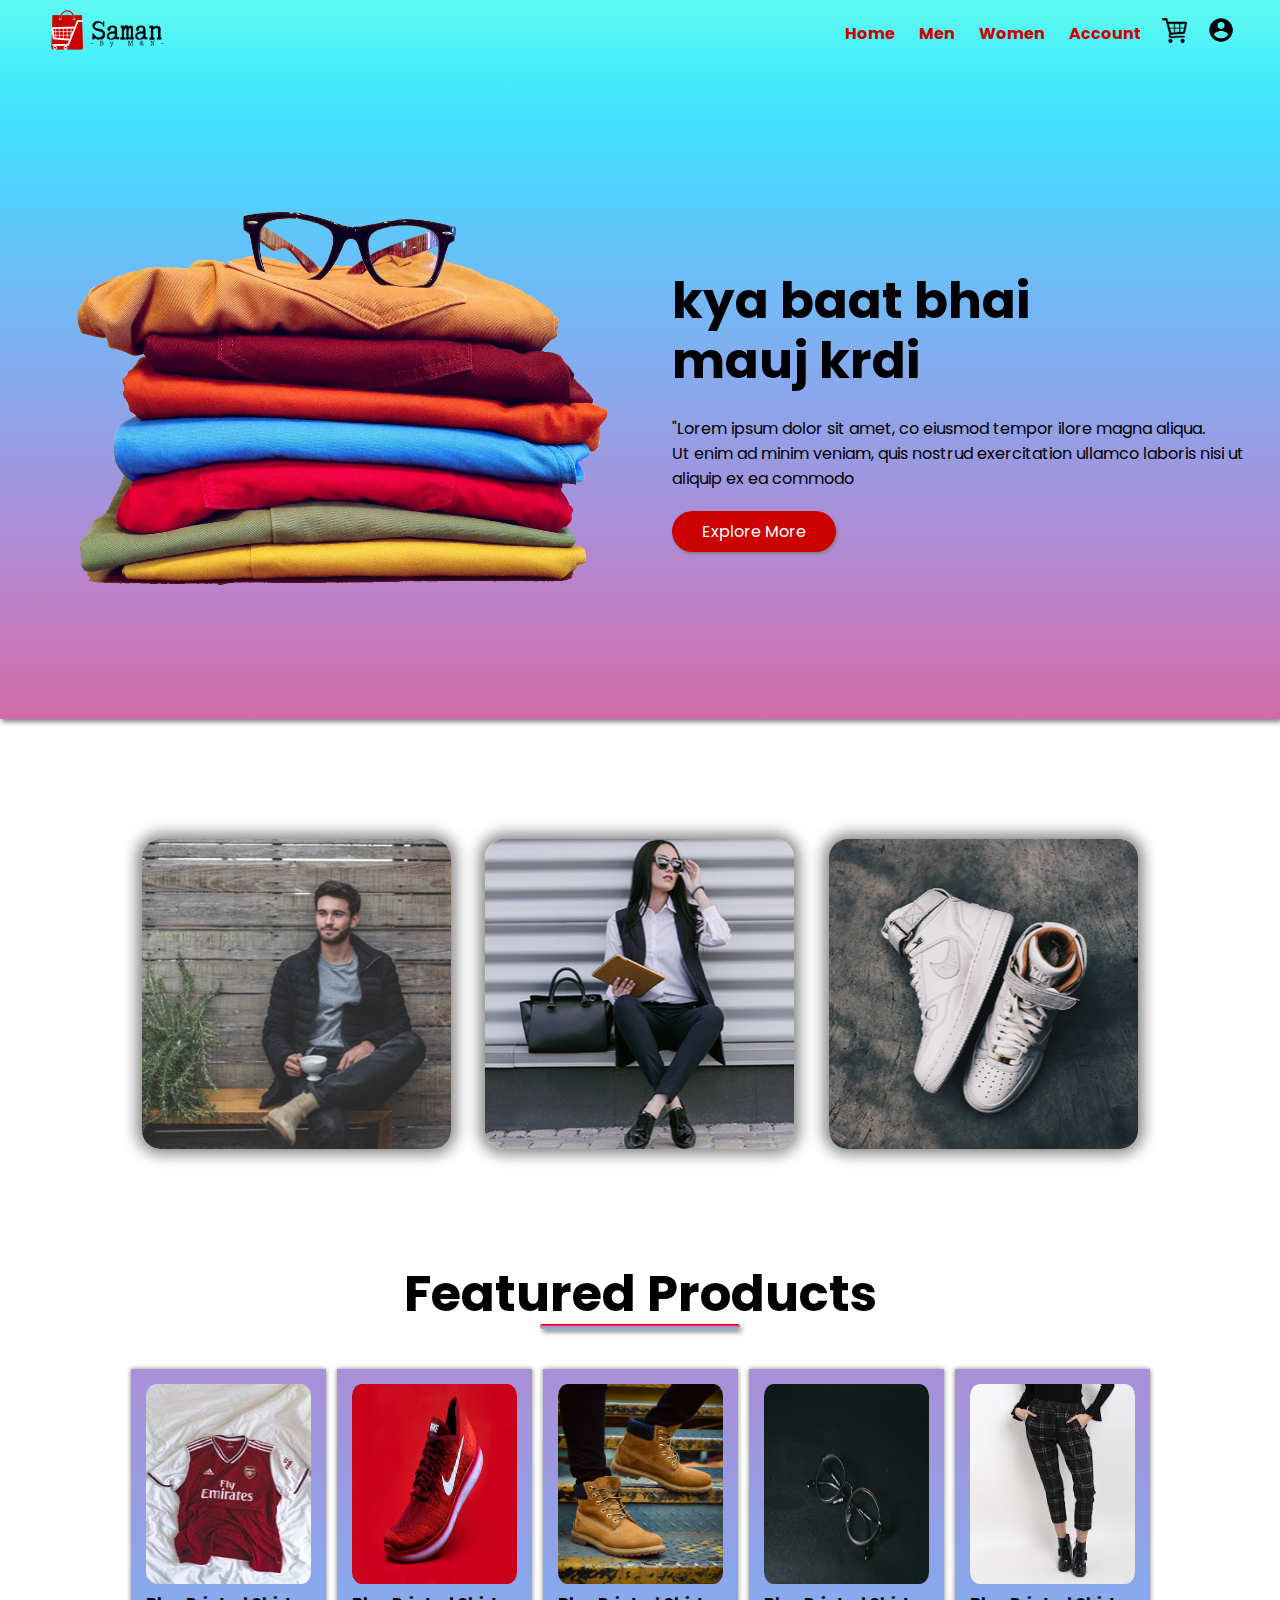
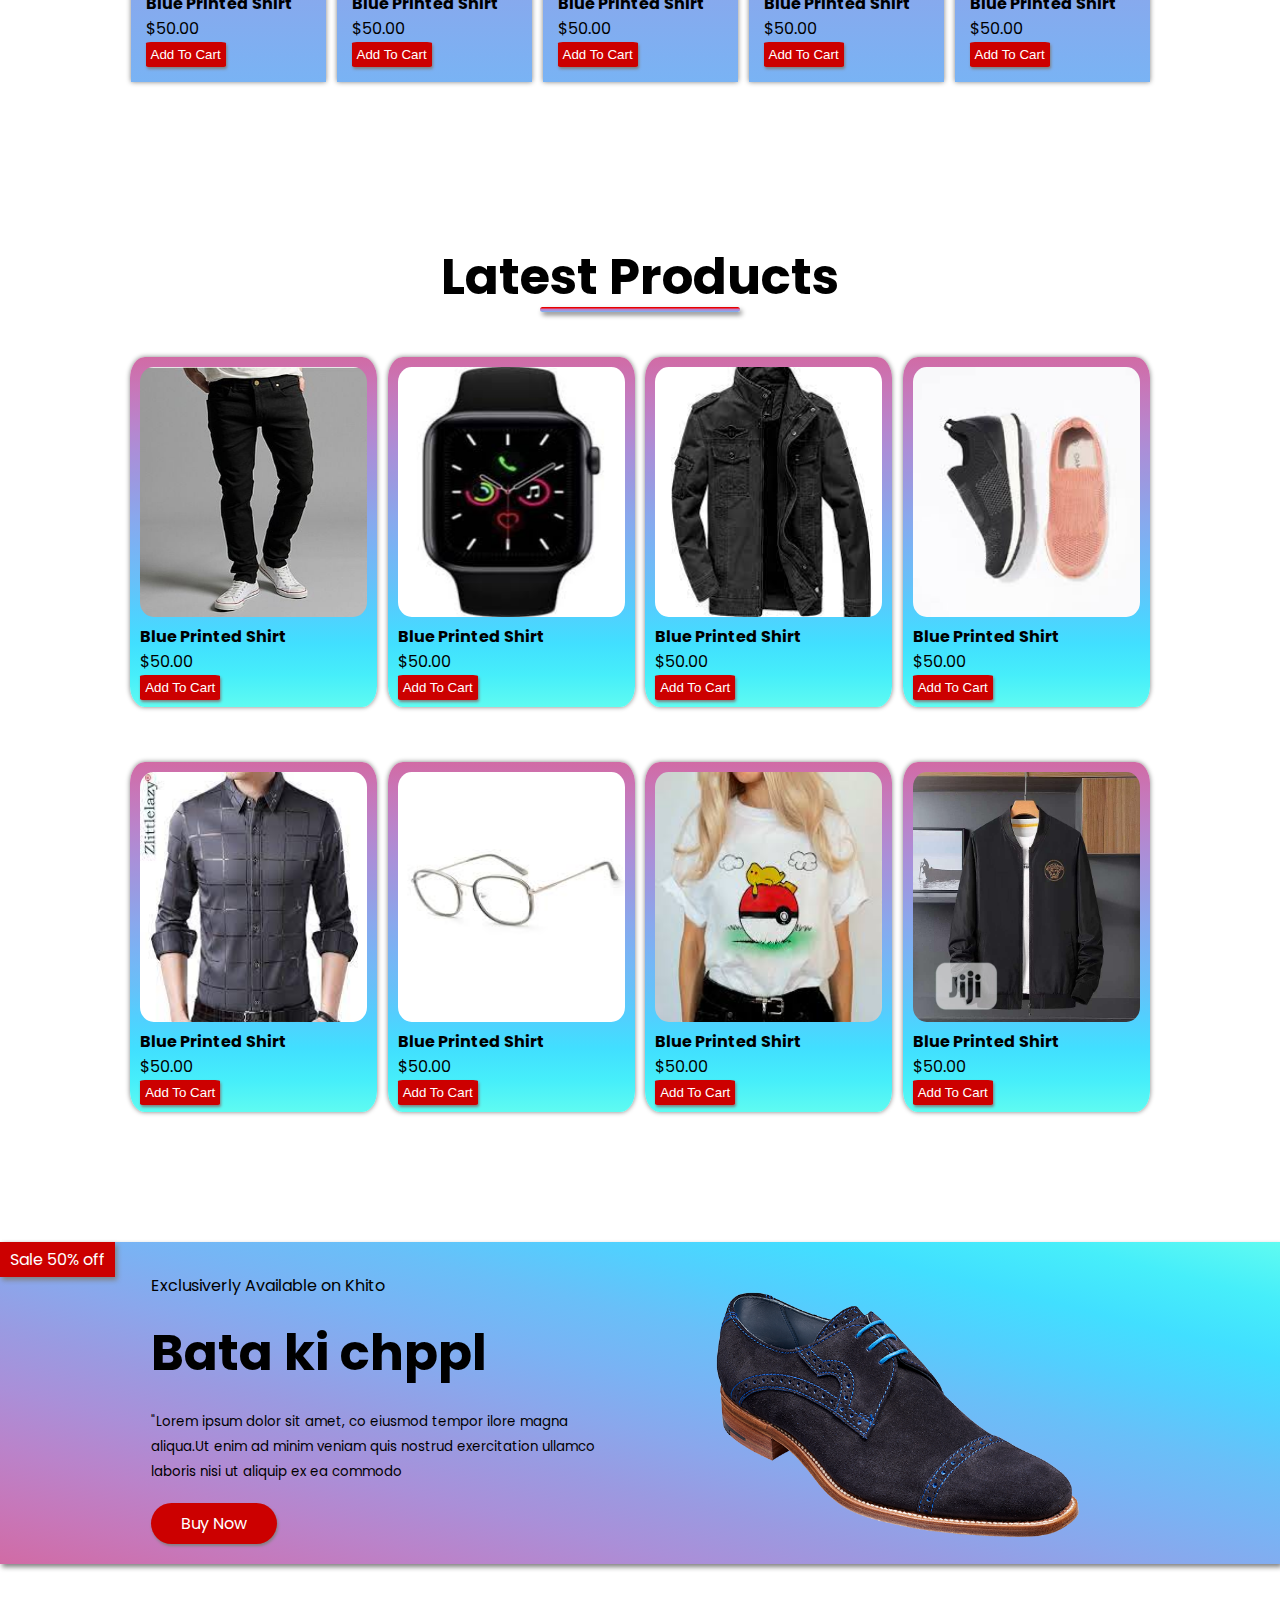
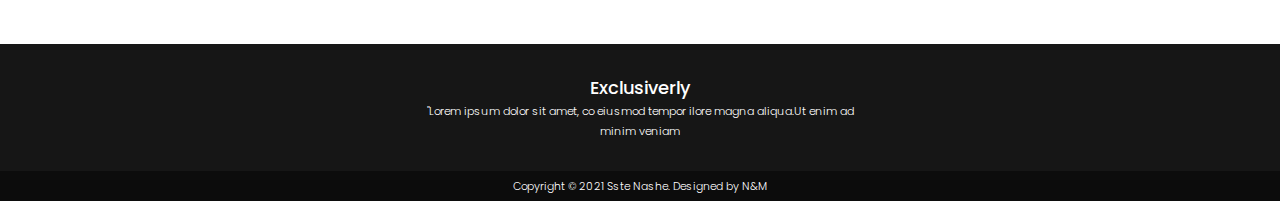
<file: index.html>
<!DOCTYPE html>
<html lang="en">

<head>
    <meta charset="UTF-8">
    <meta http-equiv="X-UA-Compatible" content="IE=edge">
    <meta name="viewport" content="width=device-width, initial-scale=1.0">
    <title>Document</title>
    <link href="https://fonts.googleapis.com/css2?family=Poppins:wght@300;400;500;600;700&display=swap"
        rel="stylesheet">
    <link rel="stylesheet" href="style.css">
    <script async defer src="script.js"></script>
    <script src="script1.js"></script>
</head>
<body>
    <div class="header">
        <div class="container">
            <div class="navBar">
                <div class="logo">
                    <img src="img/logo.png" width="125px" alt="logo">
                </div>
                <nav>
                    <ul id="menuItems">
                        <li> <a href="index.html">Home</a> </li>
                        <li> <a href="men.html">Men</a> </li>
                        <li> <a href="women.html">Women</a> </li>
                        <li> <a href="account.html">Account</a> </li>
                    </ul>
                </nav>
                <a href="cart.html" onclick="update()"> <img src="img/cart.png" width="25px" height="25px"class="cartPng"></a>
                <a href="account1.html"><img src="img/account.png" class="accountIcon"></a>
                <img src="img/menu.png" class="menuIcon" onclick="menutoggle()">
            </div>
        </div>
            <div class="row1">
                <div class="column1 left1">
                    <img src="img/sample2.png" alt="image">
                </div>
                <div class="column1">
                    <h1>kya baat bhai <br> mauj krdi</h1>
                    <p>"Lorem ipsum dolor sit amet, co eiusmod tempor ilore magna aliqua.<br>Ut enim ad minim veniam,
                        quis nostrud exercitation ullamco laboris nisi ut aliquip ex ea commodo </p>
                    <a href="#explore" class="btn1">Explore More</a>
                </div>
            </div>
        
    </div>
    <!----------------------featured categories---------->
    <div id="explore"></div>
    <div class="featured">
        <div class="subFeatured">
            <div class="row1">
                <div class="column2">
                    <img src="img/hm1.png">
                </div>
                <div class="column2">
                    <img src="img/hm2.png">
                </div>
                <div class="column2">
                    <img src="img/hm3.png">
                </div>
            </div>
        </div>
    </div>
    <!--------featured products------->
    <section></section>
    <div class="subFeatured">
        <h2 class="titleFtr">Featured Products</h2>
        <div class="row1">
            <div class="column3">
                <img src="img/m7.jpg">
                <h4>Blue Printed Shirt</h4>
                <p>$50.00</p>
                <button type="button" class="btnCart">Add To Cart</button>
            </div>
            <div class="column3">
                <img src="img/m52.jpg">
                <h4>Blue Printed Shirt</h4>
                <p>$50.00</p>
                <button type="button" class="btnCart">Add To Cart</button>
            </div>
            <div class="column3">
                <img src="img/m49.jpg">
                <h4>Blue Printed Shirt</h4>
                <p>$50.00</p>
                <button type="button" class="btnCart">Add To Cart</button>
            </div>
            <div class="column3">
                <img src="img/m75.jpg">
                <h4>Blue Printed Shirt</h4>
                <p>$50.00</p>
                <button type="button" class="btnCart">Add To Cart</button>
            </div>
            <div class="column3" id="s3">
                <img src="img/m40.jpg">
                <h4>Blue Printed Shirt</h4>
                <p>$50.00</p>
                <button type="button" class="btnCart" onclick="addToCart(s3)">Add To Cart</button>
            </div>
        </div>
    </div>

    <!--------Latest Products----------->
    <div class="subFeatured">
        <h2 class="titleFtr">Latest Products</h2>
        <div class="row1">
            <div class="column4">
                <img src="img/m12.jpg">
                <h4>Blue Printed Shirt</h4>
                <p>$50.00</p>
                <button type="button" class="btnCart">Add To Cart</button>
            </div>
            <div class="column4">
                <img src="img/m63.jpg">
                <h4>Blue Printed Shirt</h4>
                <p>$50.00</p>
                <button type="button" class="btnCart">Add To Cart</button>
            </div>
            <div class="column4">
                <img src="img/m19.jpg">
                <h4>Blue Printed Shirt</h4>
                <p>$50.00</p>
                <button type="button" class="btnCart">Add To Cart</button>
            </div>
            <div class="column4">
                <img src="img/m56.jpg">
                <h4>Blue Printed Shirt</h4>
                <p>$50.00</p>
                <button type="button" class="btnCart">Add To Cart</button>
            </div>
            <div class="column4">
                <img src="img/m2.jpg">
                <h4>Blue Printed Shirt</h4>
                <p>$50.00</p>
                <button type="button" class="btnCart">Add To Cart</button>
            </div>
            <div class="column4">
                <img src="img/m76.jpg">
                <h4>Blue Printed Shirt</h4>
                <p>$50.00</p>
                <button type="button" class="btnCart">Add To Cart</button>
            </div>
            <div class="column4">
                <img src="img/m32.jpg">
                <h4>Blue Printed Shirt</h4>
                <p>$50.00</p>
                <button type="button" class="btnCart">Add To Cart</button>
            </div>
            <div class="column4">
                <img src="img/m23.jpg">
                <h4>Blue Printed Shirt</h4>
                <p>$50.00</p>
                <button type="button" class="btnCart">Add To Cart</button>
            </div>
        </div>
    </div>
    <!---------offers----------->
    <div class="offer">
        <div class="offerPrice">Sale 50% off</div>
        <div class="subFeatured">
            <div class="row1">
                <div class="column1">
                    <p>Exclusiverly Available on Khito</p>
                    <h1>Bata ki chppl</h1>
                    <small>"Lorem ipsum dolor sit amet, co eiusmod tempor ilore magna aliqua.Ut enim ad minim veniam
                        quis nostrud exercitation ullamco laboris nisi ut aliquip ex ea commodo <br> </small>
                    <a href="" class="btn1">Buy Now</a>
                </div>
                <div class="column1">
                    <img src="img/m77.png" class="offerImg">
                </div>
            </div>
        </div>
    </div>
    <footer>
        <div class="footerContent">
            <div class="subFeatured">
                <div class="row1">
                    <div class="column1">
                        <p>Exclusiverly </p>
                        <small>"Lorem ipsum dolor sit amet, co eiusmod tempor ilore magna aliqua.Ut enim ad minim veniam
                            <br> </small>
                    </div>
                </div>
            </div>
            <div class="footerCr">
                <div class="copyright"><small>Copyright &#169 2021 Sste Nashe. Designed by N&M </small></div>
            </div>
        </div>
    </footer>
</body>
</html>
</file>
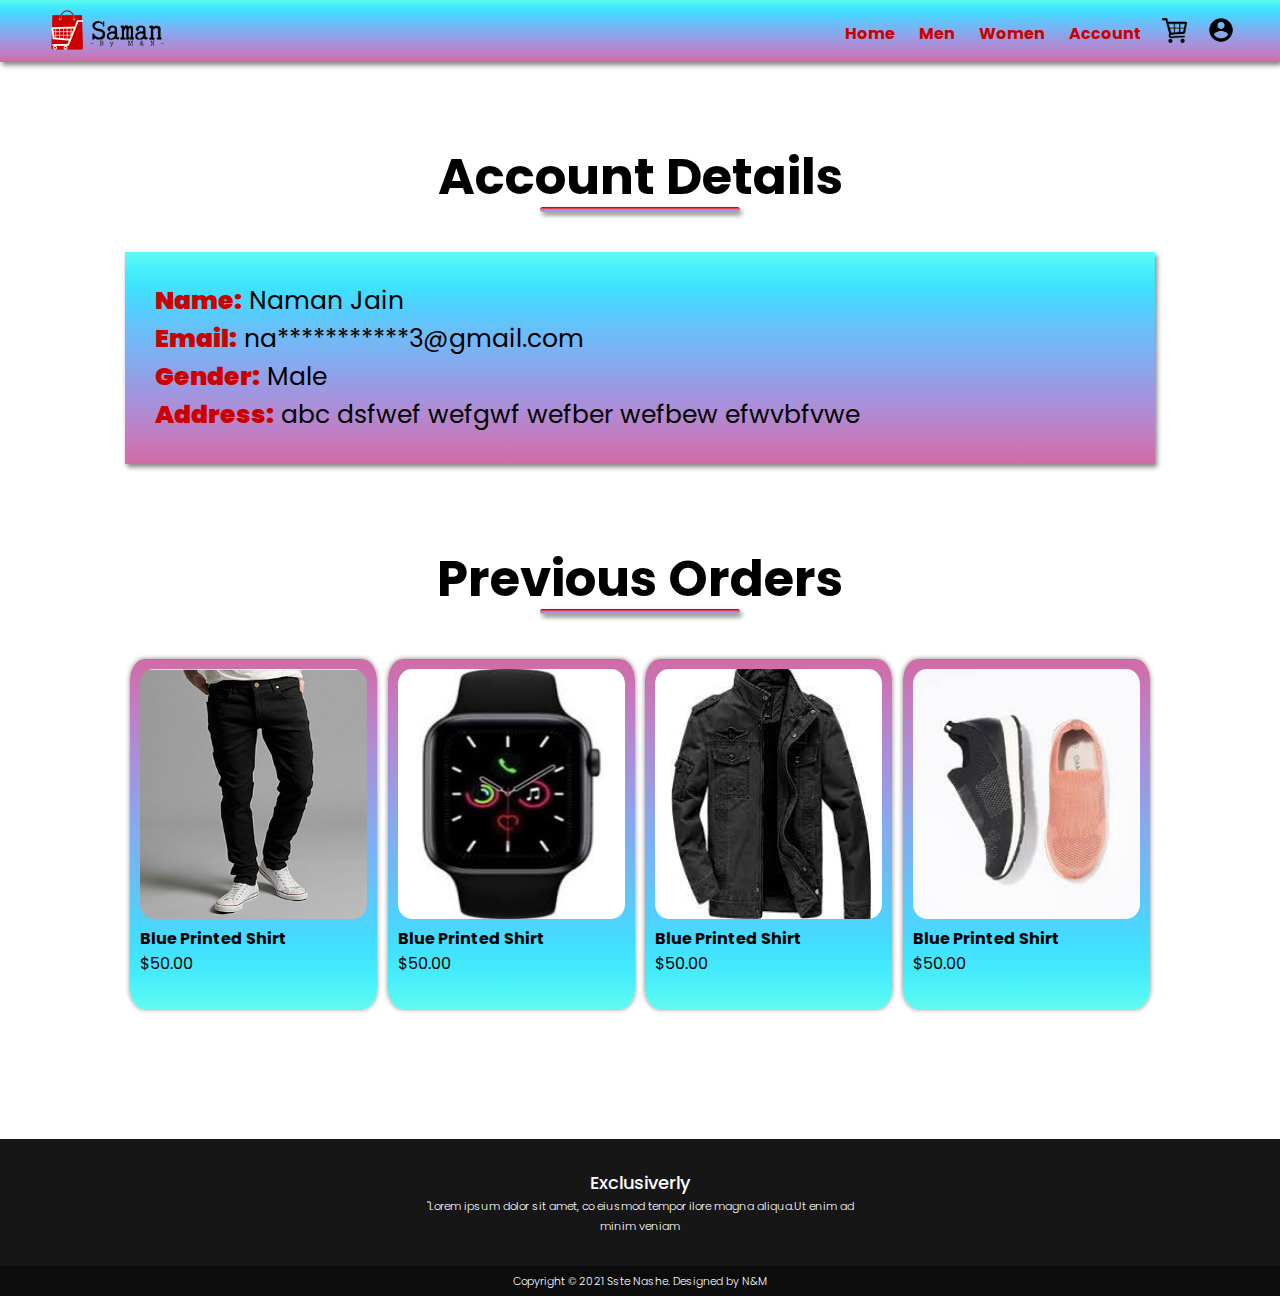
<file: account1.html>
<!DOCTYPE html>
<html lang="en">

<head>
    <meta charset="UTF-8">
    <meta http-equiv="X-UA-Compatible" content="IE=edge">
    <meta name="viewport" content="width=device-width, initial-scale=1.0">
    <title>Document</title>
    <link href="https://fonts.googleapis.com/css2?family=Poppins:wght@300;400;500;600;700&display=swap"
        rel="stylesheet">
    <link rel="stylesheet" href="style.css">
    <script src="script.js"></script>
    <script src="script1.js"></script>
</head>

<body>
    <div class="header">
        <div class="container">
            <div class="navBar">
                <div class="logo">
                    <img src="img/logo.png" width="125px" alt="logo">
                </div>
                <nav>
                    <ul>
                        <li> <a href="index.html">Home</a> </li>
                        <li> <a href="men.html">Men</a> </li>
                        <li> <a href="women.html">Women</a> </li>
                        <li> <a href="account.html">Account</a> </li>
                    </ul>
                </nav>
                <a href="cart.html" onclick="update()"> <img src="img/cart.png" width="25px" height="25px" class="cartPng"></a>
                <a href="account1.html"><img src="img/account.png" class="accountIcon"></a>
                <img src="img/menu.png" class="menuIcon" onclick="menutoggle()">
            </div>
        </div>
    </div>
<!-----------Account Page details--------------->
<div class="subFeatured">
    <h2 class="titleFtr">Account Details</h2>    
<div class="account">
       <div class="accName"> <b class="accData">Name:</b> Naman Jain</div>
       <div class="accGmail"><b class="accData">Email:</b> na***********3@gmail.com</div>
       <div class="accGen"><b class="accData">Gender:</b> Male</div>
       <div class="accAdd"><b class="accData">Address:</b> abc dsfwef wefgwf wefber wefbew efwvbfvwe</div>
       </div></div>

  <!--------Latest Products----------->
  <div class="subFeatured">
    <h2 class="titleFtr">Previous Orders</h2>
    <div class="row1 ">
        <div class="column4">
            <img src="img/m12.jpg">
            <h4>Blue Printed Shirt</h4>
            <p>$50.00</p>
        </div>
        <div class="column4">
            <img src="img/m63.jpg">
            <h4>Blue Printed Shirt</h4>
            <p>$50.00</p>
        </div>
        <div class="column4">
            <img src="img/m19.jpg">
            <h4>Blue Printed Shirt</h4>
            <p>$50.00</p>
        </div>
        <div class="column4">
            <img src="img/m56.jpg">
            <h4>Blue Printed Shirt</h4>
            <p>$50.00</p> 
        </div>
    </div>
</div>
<!-------footer-------------->
    <footer> <div class="footerContent">
        <div class="subFeatured">
           <div class="row1">
               <div class="column1">
                   <p>Exclusiverly </p>
                   <small>"Lorem ipsum dolor sit amet, co eiusmod tempor ilore magna aliqua.Ut enim ad minim veniam  <br> </small>
       </div>
       </div>
       </div>
       <div class="footerCr">
           <div class="copyright"><small>Copyright &#169 2021 Sste Nashe. Designed by N&M </small></div>
   </div>
   </div>
   </footer>
    </html>
</file>
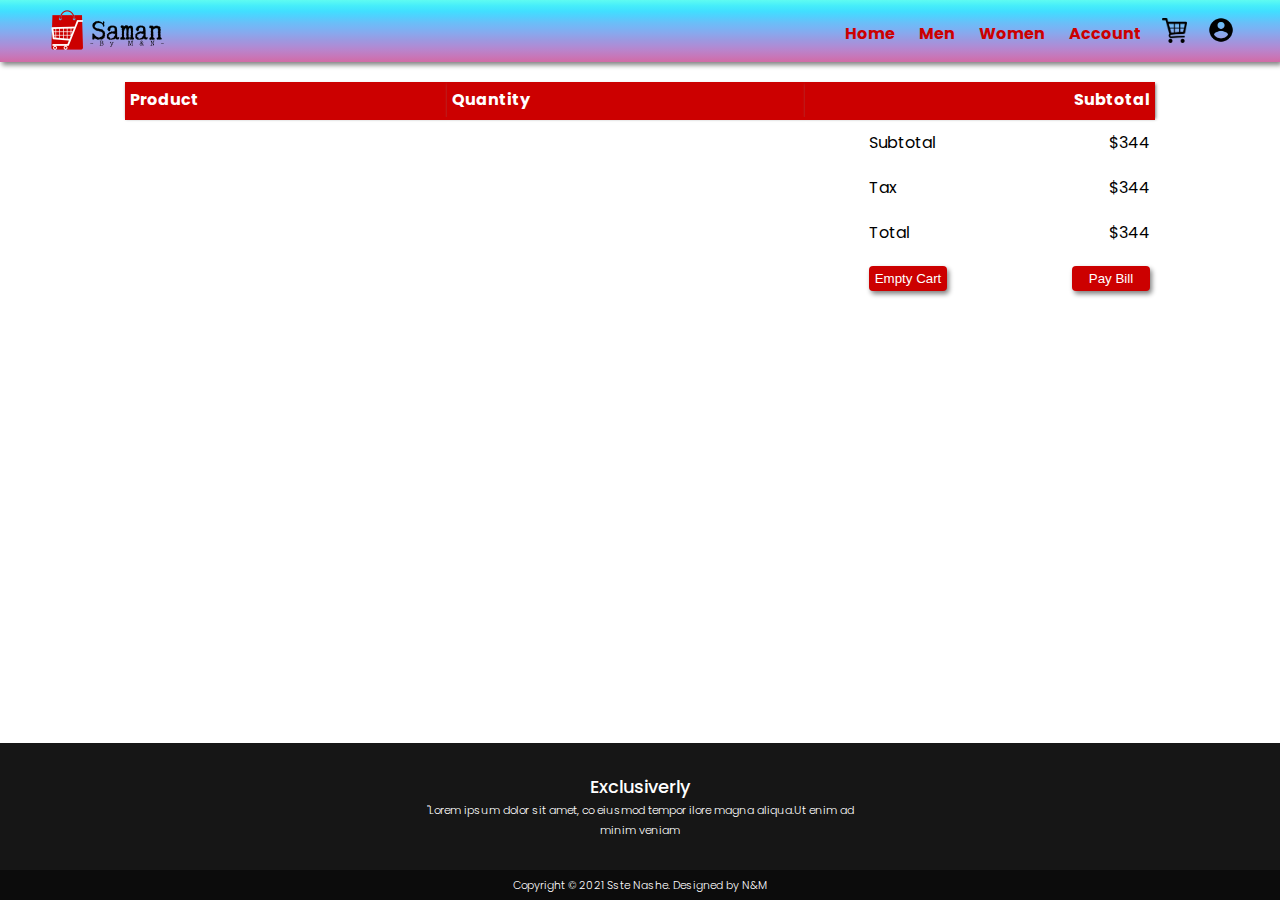
<file: cart.html>
<!DOCTYPE html>
<html lang="en">

<head>
    <meta charset="UTF-8">
    <meta http-equiv="X-UA-Compatible" content="IE=edge">
    <meta name="viewport" content="width=device-width, initial-scale=1.0">
    <title>Document</title>
    <link href="https://fonts.googleapis.com/css2?family=Poppins:wght@300;400;500;600;700&display=swap"
        rel="stylesheet">
    <link rel="stylesheet" href="style.css">
    <script src="script.js"></script>
    <script src="script1.js"></script>
</head>

<body>
    <div class="header">
        <div class="container">
            <div class="navBar">
                <div class="logo">
                    <img src="img/logo.png" width="125px" alt="logo">
                </div>
                <nav>
                    <ul>
                        <li> <a href="index.html">Home</a> </li>
                        <li> <a href="men.html">Men</a> </li>
                        <li> <a href="women.html">Women</a> </li>
                        <li> <a href="account.html">Account</a> </li>
                    </ul>
                </nav>
                <a href="cart.html" onclick="update()"> <img src="img/cart.png" width="25px" height="25px" class="cartPng"></a>
                <a href="account1.html"><img src="img/account.png" class="accountIcon"></a>
                <img src="img/menu.png" class="menuIcon" onclick="menutoggle()">
            </div>
        </div>
    </div>

    <!-----------cart item details--------------->
    <div class="subFeatured cartPage">
        <table id="cartItems">
            <tr>
                <th>Product</th>
                <th>Quantity</th>
                <th>Subtotal</th>
            </tr>
            <!-- <tr>
                <td>
                    <div class="cartInfo">
                        <img src="img/shirt.jpg " >
                        <div>
                            <p>Red Printed Tshirt</p>
                            <small>Price:$50.0 <br></small>
                            <button class="btnCart">Remove</button>
                        </div>
                    </div>
                </td>
                <td><input type="number" value="1"></td>
                <td>$50.0</td>
            </tr>
            <tr>
                <td>
                    <div class="cartInfo">
                        <img src="img/shirt.jpg " >
                        <div>
                            <p>Red Printed Tshirt</p>
                            <small>Price:$50.0 <br></small>
                            <button class="btnCart">Remove</button>
                        </div>
                    </div>
                </td>
                <td><input type="number" value="1"></td>
                <td>$50.0</td>
            </tr> -->
            <table class="totalPrice">
                <tr>
                    <td>Subtotal</td>
                    <td>$344</td>
                    </tr>
                    <tr>
                    <td>Tax</td>
                    <td>$344</td>
                </tr>
                <tr>
                    <td>Total</td>
                    <td>$344</td>
                </tr>
                <tr><td><button class="btnCart">Empty Cart</button></td><td>
                    <button class="btnCart">Pay Bill</button></td>
                </tr>
        </table>
    </div>
    </body>
    <footer> <div class="footerContent">
        <div class="subFeatured">
           <div class="row1">
               <div class="column1">
                   <p>Exclusiverly </p>
                   <small>"Lorem ipsum dolor sit amet, co eiusmod tempor ilore magna aliqua.Ut enim ad minim veniam  <br> </small>
       </div>
       </div>
       </div>
       <div class="footerCr">
           <div class="copyright"><small>Copyright &#169 2021 Sste Nashe. Designed by N&M </small></div>
   </div>
   </div>
   </footer>
    </html>
</file>
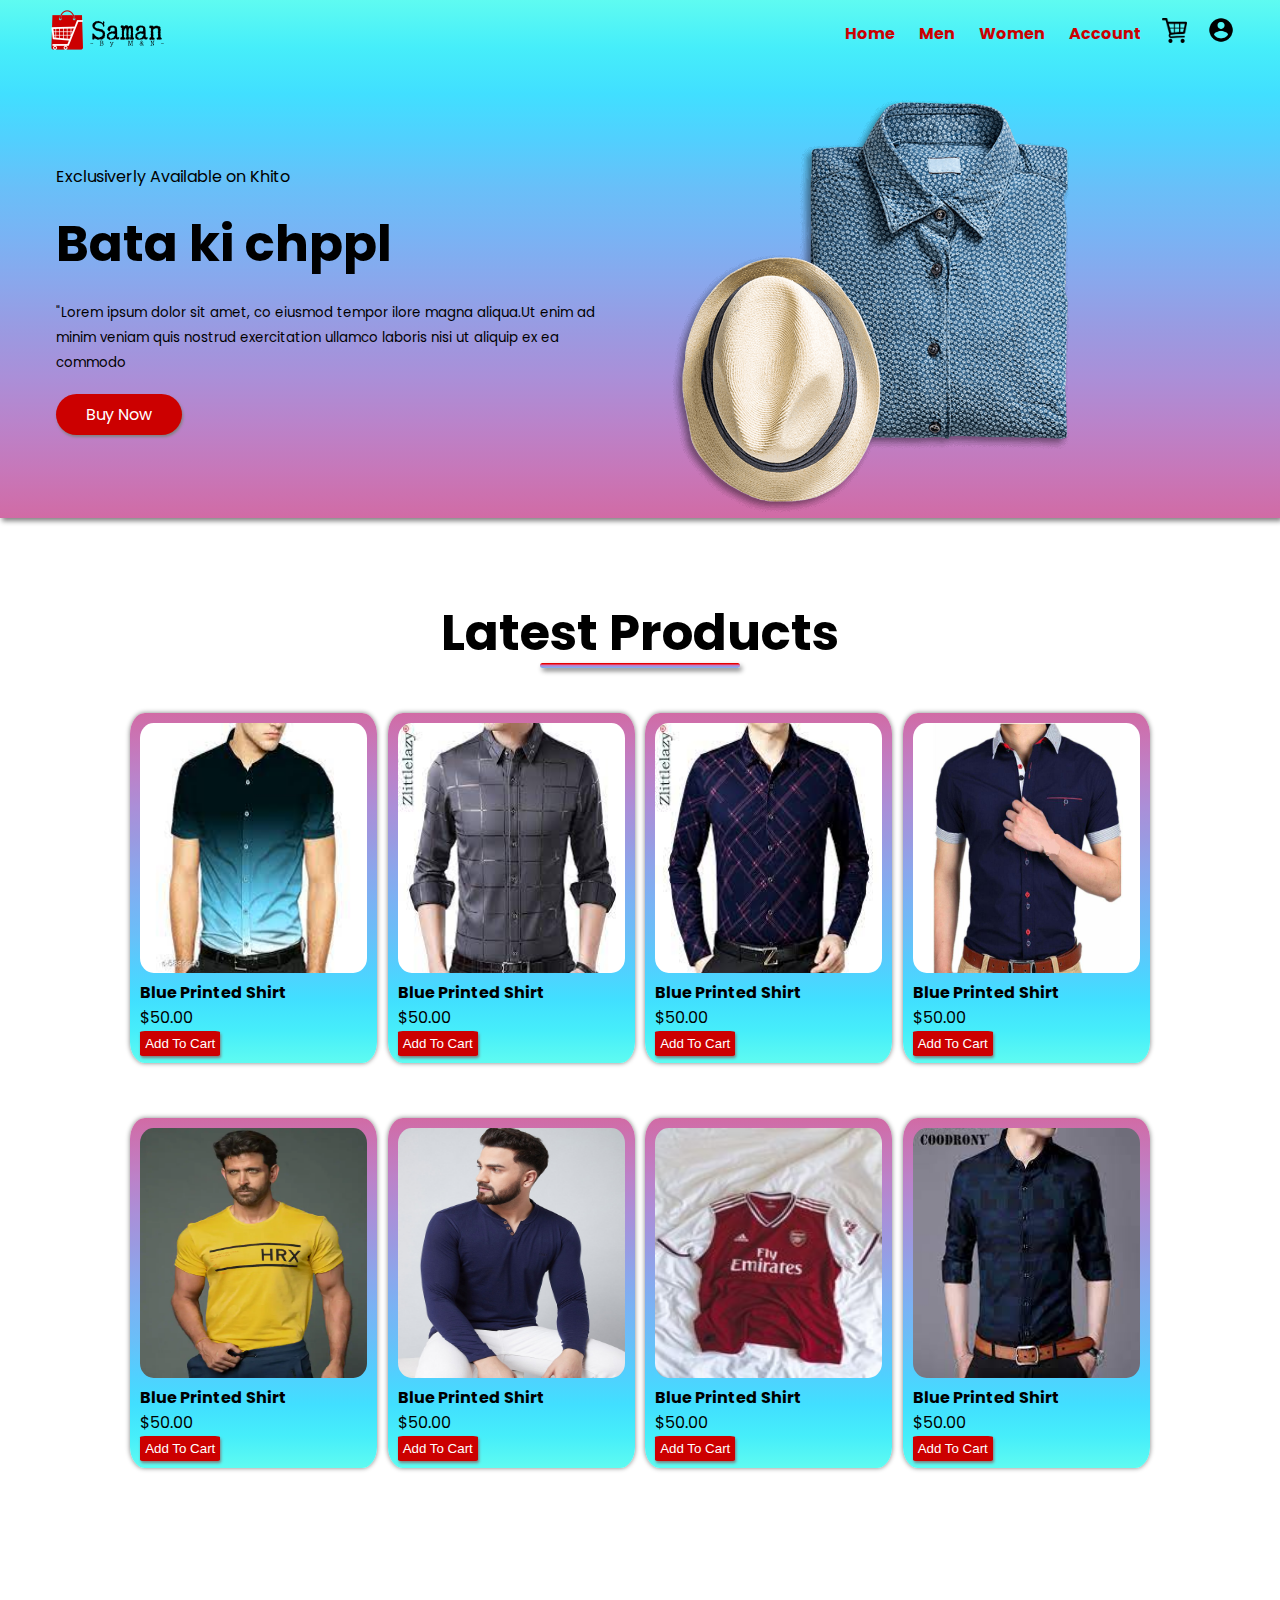
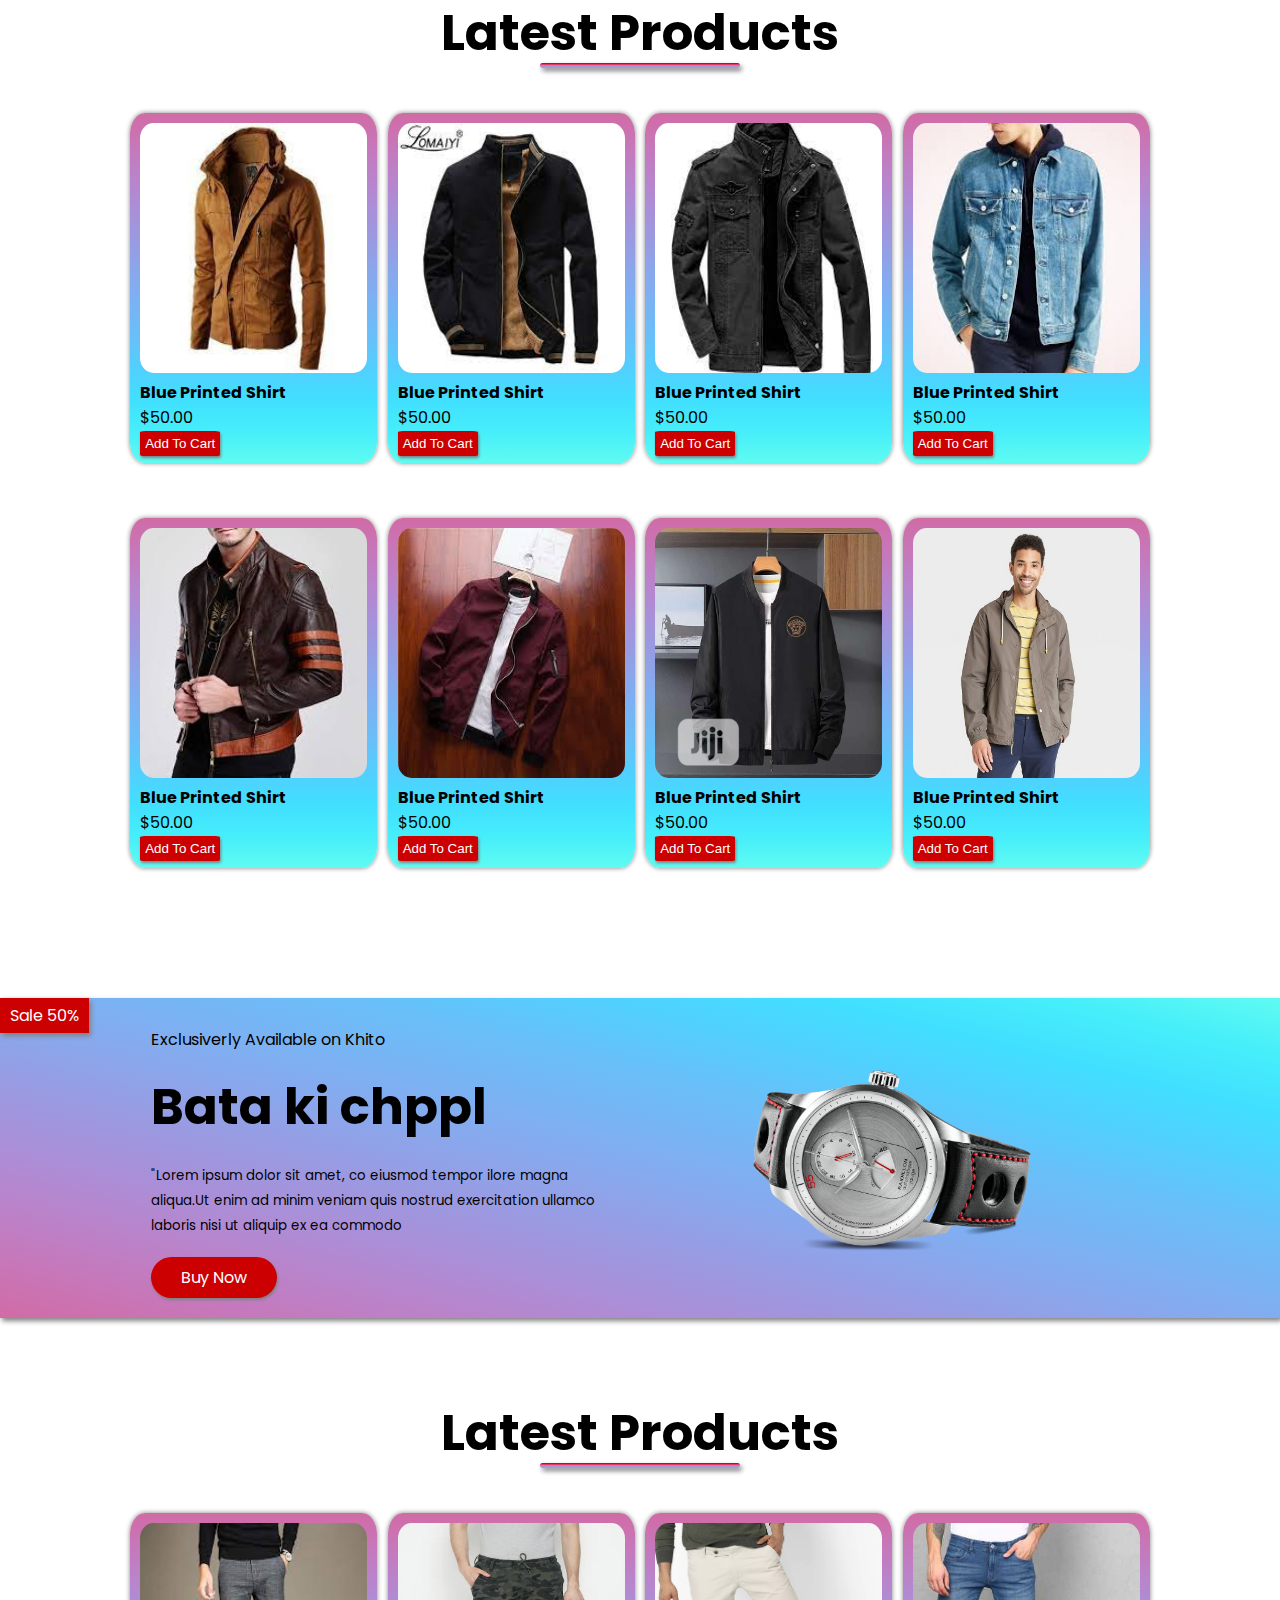
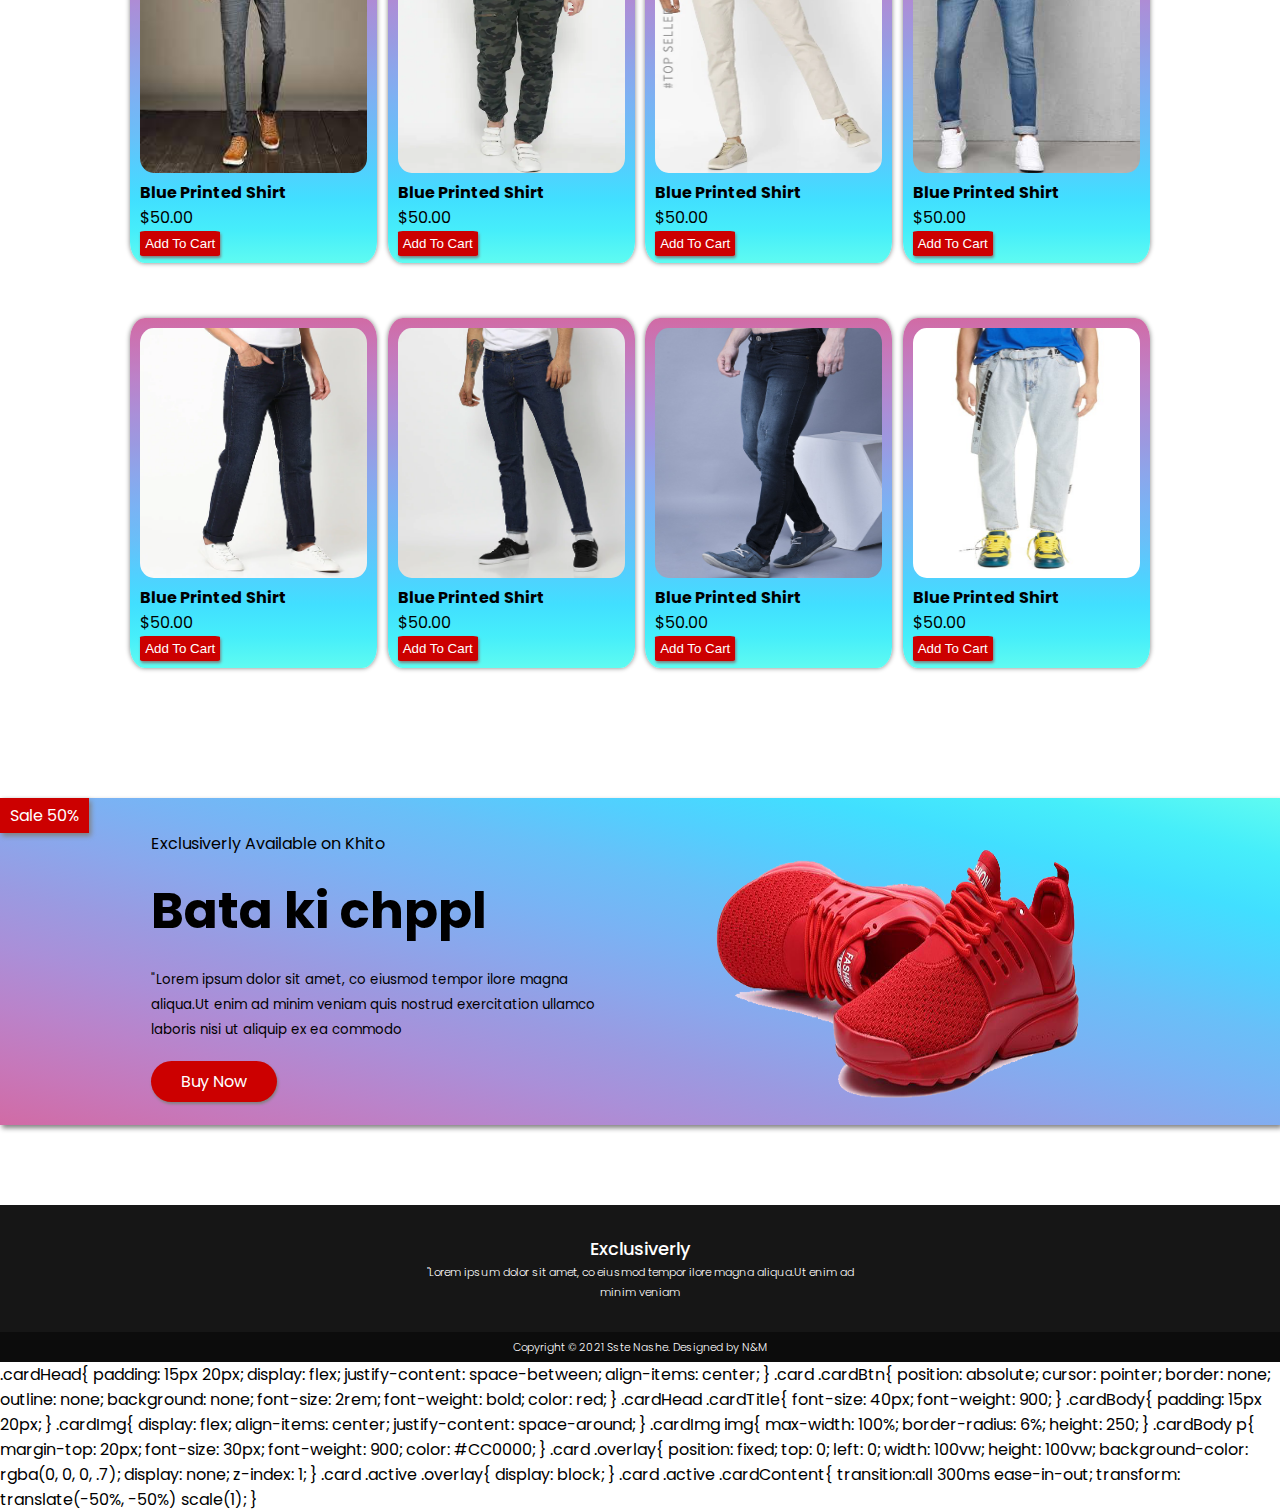
<file: men.html>
<!DOCTYPE html>
<html lang="en">

<head>
    <meta charset="UTF-8">
    <meta http-equiv="X-UA-Compatible" content="IE=edge">
    <meta name="viewport" content="width=device-width, initial-scale=1.0">
    <title>Document</title>
    <link href="https://fonts.googleapis.com/css2?family=Poppins:wght@300;400;500;600;700&display=swap"
        rel="stylesheet">
    <link rel="stylesheet" href="style.css">
    <script async defer src="script.js"></script>
    <script src="script1.js"></script>
</head>

<body>
    <div class="header">
        <div class="container">
            <div class="navBar">
                <div class="logo">
                    <img src="img/logo.png" width="125px" alt="logo">
                </div>
                <nav>
                    <ul id="menuItems">
                        <li> <a href="index.html">Home</a> </li>
                        <li> <a href="men.html">Men</a> </li>
                        <li> <a href="women.html">Women</a> </li>
                        <li> <a href="account.html">Account</a> </li>
                    </ul>
                </nav>
                <a href="cart.html" onclick="update()"> <img src="img/cart.png" width="25px" height="25px"class="cartPng"></a>
                <a href="account1.html"><img src="img/account.png" class="accountIcon"></a>

                <img src="img/menu.png" class="menuIcon" onclick="menutoggle()">
            </div>
            <div class="row1">
                <div class="menColumn1">
                    <p>Exclusiverly Available on Khito</p>
                    <h1>Bata ki chppl</h1>
                    <small>"Lorem ipsum dolor sit amet, co eiusmod tempor ilore magna aliqua.Ut enim ad minim veniam
                        quis nostrud exercitation ullamco laboris nisi ut aliquip ex ea commodo <br> </small>
                    <a href="" class="btn1">Buy Now</a>
                </div>
                <div class="menColumn1">
                    <img src="img/hmm1.png" class="offerImg">
                </div>
            </div>
        </div>
    </div>

    <!--------Latest Products----------->
    <div class="subFeatured">
        <h2 class="titleFtr">Latest Products</h2>
        <div class="row1">
            <div class="column4">
                <img src="img/m1.jpg">
                <h4>Blue Printed Shirt</h4>
                <p>$50.00</p>
                <button type="button" class="btnCart">Add To Cart</button>
            </div>
            <div class="column4">
                <img src="img/m2.jpg">
                <h4>Blue Printed Shirt</h4>
                <p>$50.00</p>
                <button type="button" class="btnCart">Add To Cart</button>
            </div>
            <div class="column4">
                <img src="img/m3.jpg">
                <h4>Blue Printed Shirt</h4>
                <p>$50.00</p>
                <button type="button" class="btnCart">Add To Cart</button>
            </div>
            <div class="column4">
                <img src="img/m4.jpg">
                <h4>Blue Printed Shirt</h4>
                <p>$50.00</p>
                <button type="button" class="btnCart">Add To Cart</button>
            </div>
            <div class="column4">
                <img src="img/m5.jpg">
                <h4>Blue Printed Shirt</h4>
                <p>$50.00</p>
                <button type="button" class="btnCart">Add To Cart</button>
            </div>
            <div class="column4">
                <img src="img/m6.jpg">
                <h4>Blue Printed Shirt</h4>
                <p>$50.00</p>
                <button type="button" class="btnCart">Add To Cart</button>
            </div>
            <div class="column4">
                <img src="img/m7.jpg">
                <h4>Blue Printed Shirt</h4>
                <p>$50.00</p>
                <button type="button" class="btnCart">Add To Cart</button>
            </div>
            <div class="column4">
                <img src="img/m8.jpg">
                <h4>Blue Printed Shirt</h4>
                <p>$50.00</p>
                <button type="button" class="btnCart">Add To Cart</button>
            </div>
        </div>
    </div>

    <!--------Latest Products----------->
    <div class="subFeatured">
        <h2 class="titleFtr">Latest Products</h2>
        <div class="row1">
            <div class="column4">
                <img src="img/m17.jpg">
                <h4>Blue Printed Shirt</h4>
                <p>$50.00</p>
                <button type="button" class="btnCart">Add To Cart</button>
            </div>
            <div class="column4">
                <img src="img/m18.jpg">
                <h4>Blue Printed Shirt</h4>
                <p>$50.00</p>
                <button type="button" class="btnCart">Add To Cart</button>
            </div>
            <div class="column4">
                <img src="img/m19.jpg">
                <h4>Blue Printed Shirt</h4>
                <p>$50.00</p>
                <button type="button" class="btnCart">Add To Cart</button>
            </div>
            <div class="column4">
                <img src="img/m20.jpg">
                <h4>Blue Printed Shirt</h4>
                <p>$50.00</p>
                <button type="button" class="btnCart">Add To Cart</button>
            </div>
            <div class="column4">
                <img src="img/m21.jpg">
                <h4>Blue Printed Shirt</h4>
                <p>$50.00</p>
                <button type="button" class="btnCart">Add To Cart</button>
            </div>
            <div class="column4">
                <img src="img/m22.jpg">
                <h4>Blue Printed Shirt</h4>
                <p>$50.00</p>
                <button type="button" class="btnCart">Add To Cart</button>
            </div>
            <div class="column4">
                <img src="img/m23.jpg">
                <h4>Blue Printed Shirt</h4>
                <p>$50.00</p>
                <button type="button" class="btnCart">Add To Cart</button>
            </div>
            <div class="column4">
                <img src="img/m24.jpg">
                <h4>Blue Printed Shirt</h4>
                <p>$50.00</p>
                <button type="button" class="btnCart">Add To Cart</button>
            </div>
        </div>
    </div>
    <!---------offers----------->
    <div class="offer">
        <div class="offerPrice">Sale 50%</div>
        <div class="subFeatured">
            <div class="row1">
                <div class="column1">
                    <p>Exclusiverly Available on Khito</p>
                    <h1>Bata ki chppl</h1>
                    <small>"Lorem ipsum dolor sit amet, co eiusmod tempor ilore magna aliqua.Ut enim ad minim veniam
                        quis nostrud exercitation ullamco laboris nisi ut aliquip ex ea commodo <br> </small>
                    <a href="" class="btn1">Buy Now</a>
                </div>
                <div class="column1">
                    <img src="img/m78.png" class="offerImg" >
                </div>
            </div>
        </div>
    </div>

    <!--------Latest Products----------->
    <div class="subFeatured">
        <h2 class="titleFtr">Latest Products</h2>
        <div class="row1">
            <div class="column4">
                <img src="img/m9.jpg">
                <h4>Blue Printed Shirt</h4>
                <p>$50.00</p>
                <button type="button" class="btnCart">Add To Cart</button>
            </div>
            <div class="column4">
                <img src="img/m10.jpg">
                <h4>Blue Printed Shirt</h4>
                <p>$50.00</p>
                <button type="button" class="btnCart">Add To Cart</button>
            </div>
            <div class="column4">
                <img src="img/m11.jpg">
                <h4>Blue Printed Shirt</h4>
                <p>$50.00</p>
                <button type="button" class="btnCart">Add To Cart</button>
            </div>
            <div class="column4">
                <img src="img/m12.jpeg">
                <h4>Blue Printed Shirt</h4>
                <p>$50.00</p>
                <button type="button" class="btnCart">Add To Cart</button>
            </div>
            <div class="column4">
                <img src="img/m13.jpg">
                <h4>Blue Printed Shirt</h4>
                <p>$50.00</p>
                <button type="button" class="btnCart">Add To Cart</button>
            </div>
            <div class="column4">
                <img src="img/m14.jpg">
                <h4>Blue Printed Shirt</h4>
                <p>$50.00</p>
                <button type="button" class="btnCart">Add To Cart</button>
            </div>
            <div class="column4">
                <img src="img/m15.jpg">
                <h4>Blue Printed Shirt</h4>
                <p>$50.00</p>
                <button type="button" class="btnCart">Add To Cart</button>
            </div>
            <div class="column4">
                <img src="img/m16.jpg">
                <h4>Blue Printed Shirt</h4>
                <p>$50.00</p>
                <button type="button" class="btnCart">Add To Cart</button>
            </div>
        </div>
    </div>

    <!---------offers----------->
    <div class="offer">
        <div class="offerPrice">Sale 50%</div>
        <div class="subFeatured">
            <div class="row1">
                <div class="column1">
                    <p>Exclusiverly Available on Khito</p>
                    <h1>Bata ki chppl</h1>
                    <small>"Lorem ipsum dolor sit amet, co eiusmod tempor ilore magna aliqua.Ut enim ad minim veniam
                        quis nostrud exercitation ullamco laboris nisi ut aliquip ex ea commodo <br> </small>
                    <a href="" class="btn1">Buy Now</a>
                </div>
                <div class="column1">
                    <img src="img/m79.png" class="offerImg" height="390px">
                </div>
            </div>
        </div>
    </div>
    <footer>
        <div class="footerContent">
            <div class="subFeatured">
                <div class="row1">
                    <div class="column1">
                        <p>Exclusiverly </p>
                        <small>"Lorem ipsum dolor sit amet, co eiusmod tempor ilore magna aliqua.Ut enim ad minim veniam
                            <br> </small>
                    </div>
                </div>
            </div>
            <div class="footerCr">
                <div class="copyright"><small>Copyright &#169 2021 Sste Nashe. Designed by N&M </small></div>
            </div>
        </div>
    </footer>
</body>
</html>



.cardHead{
    padding: 15px 20px;  
    display: flex;
    justify-content: space-between;
     align-items: center;
}
.card .cardBtn{
    position: absolute;
    cursor: pointer;
    border: none;
    outline: none;
    background: none;
    font-size: 2rem;
    font-weight: bold;
    color: red;
}
.cardHead .cardTitle{
    font-size: 40px;
    font-weight: 900;
}
.cardBody{
    padding: 15px 20px;
}
.cardImg{
    display: flex;
    align-items: center;
    justify-content: space-around;
}
.cardImg img{
    max-width: 100%;
    border-radius: 6%;
    height: 250;
}
.cardBody p{
    margin-top: 20px;
    font-size: 30px;
    font-weight: 900;
    color: #CC0000;
}



.card .overlay{
    position: fixed;
   
    top: 0;
    left: 0;
    width: 100vw;
    height: 100vw;
    background-color: rgba(0, 0, 0, .7);
    display: none;
    z-index: 1;
}
.card .active .overlay{
    display: block;
}
.card .active .cardContent{
    transition:all 300ms ease-in-out;
    transform: translate(-50%, -50%) scale(1);
    
}
</file>
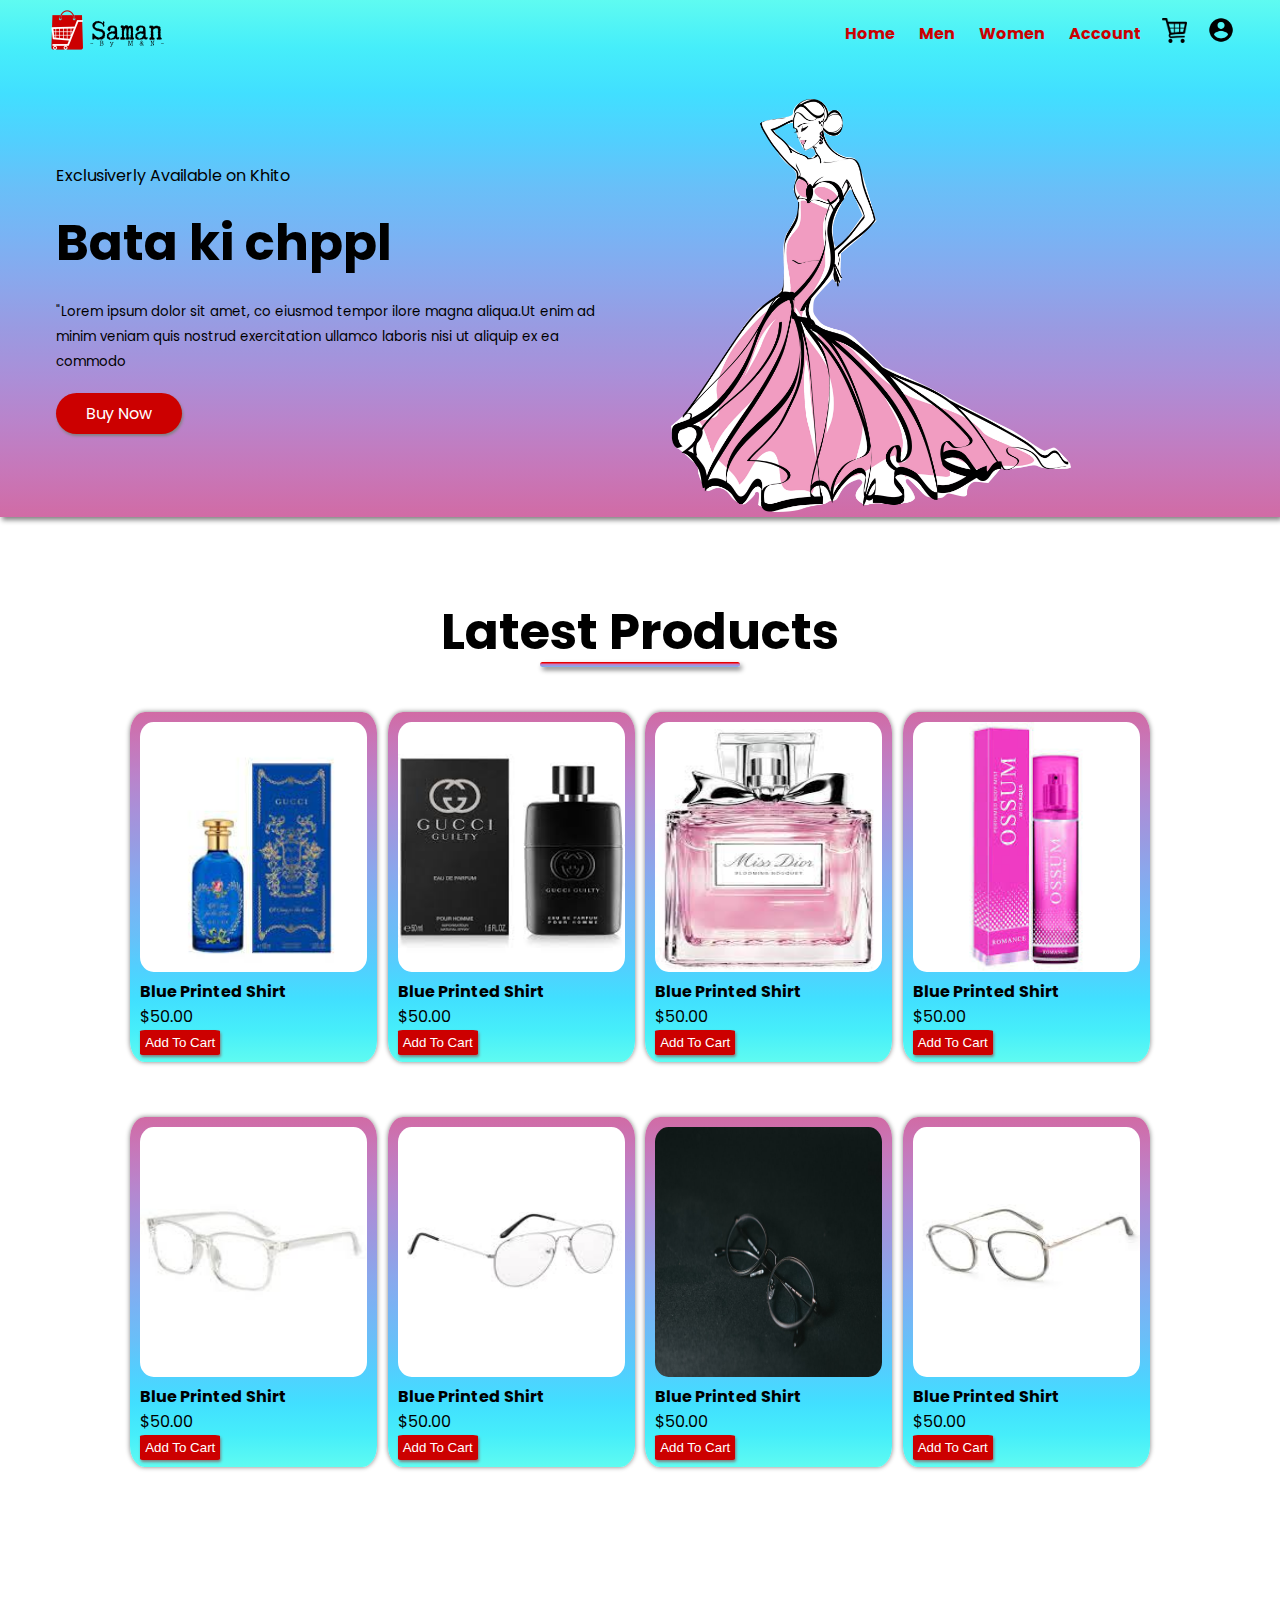
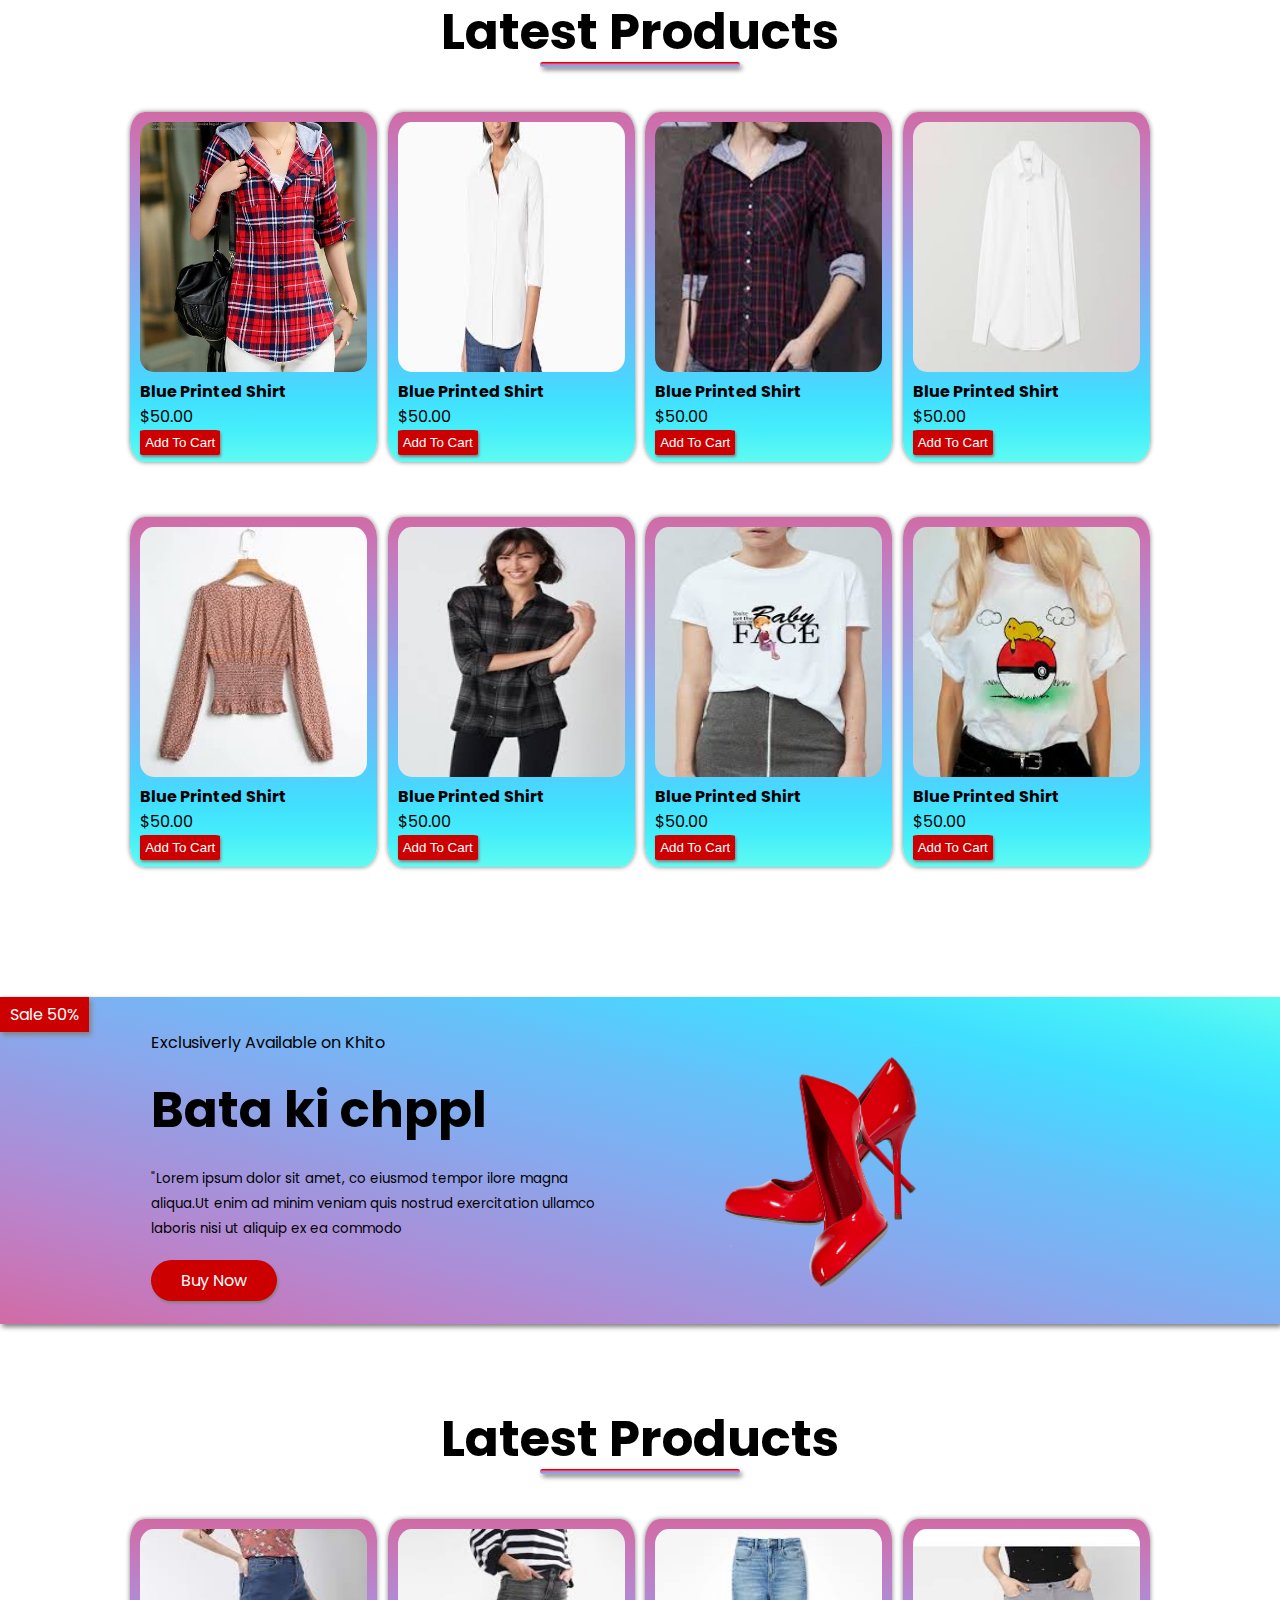
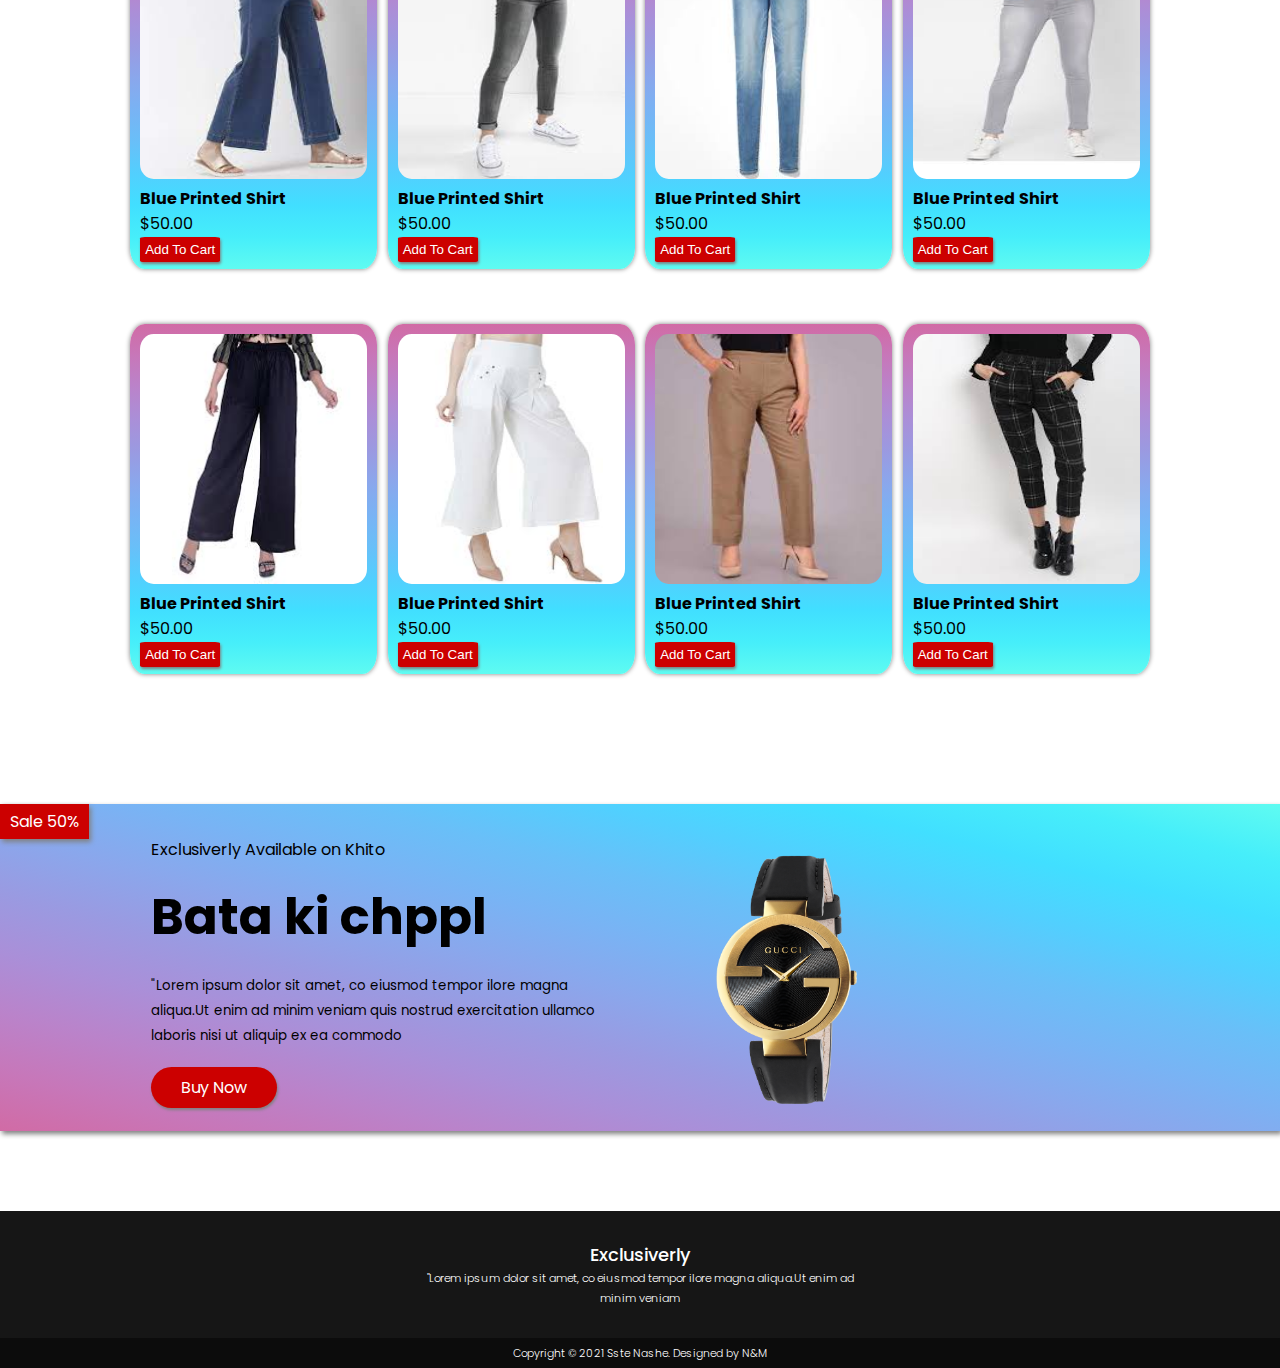
<file: women.html>
<!DOCTYPE html>
<html lang="en">

<head>
    <meta charset="UTF-8">
    <meta http-equiv="X-UA-Compatible" content="IE=edge">
    <meta name="viewport" content="width=device-width, initial-scale=1.0">
    <title>Document</title>
    <link href="https://fonts.googleapis.com/css2?family=Poppins:wght@300;400;500;600;700&display=swap"
        rel="stylesheet">
    <link rel="stylesheet" href="style.css">
    <script async defer src="script.js"></script>
    <script src="script1.js"></script>
</head>

<body>
    <div class="header">
        <div class="container">
            <div class="navBar">
                <div class="logo">
                    <img src="img/logo.png" width="125px" alt="logo">
                </div>
                <nav>
                    <ul id="menuItems">
                        <li> <a href="index.html">Home</a> </li>
                        <li> <a href="men.html">Men</a> </li>
                        <li> <a href="women.html">Women</a> </li>
                        <li> <a href="account.html">Account</a> </li>
                    </ul>
                </nav>
                <a href="cart.html" onclick="update()"> <img src="img/cart.png" width="25px" height="25px" class="cartPng"></a>
                <a href="account1.html"><img src="img/account.png" class="accountIcon"></a>
                <img src="img/menu.png" class="menuIcon" onclick="menutoggle()">
            </div>
            <div class="row1">
                <div class="menColumn1">
                    <p>Exclusiverly Available on Khito</p>
                    <h1>Bata ki chppl</h1>
                    <small>"Lorem ipsum dolor sit amet, co eiusmod tempor ilore magna aliqua.Ut enim ad minim veniam
                        quis nostrud exercitation ullamco laboris nisi ut aliquip ex ea commodo <br> </small>
                    <a href="" class="btn1">Buy Now</a>
                </div>
                <div class="menColumn1">
                    <img src="img/hmw1.png" class="offerImg">
                </div>
            </div>
        </div>
    </div>

    <!--------Latest Products----------->
    <div class="subFeatured">
        <h2 class="titleFtr">Latest Products</h2>
        <div class="row1">
            <div class="column4">
                <img src="img/m69.jpg">
                <h4>Blue Printed Shirt</h4>
                <p>$50.00</p>
                <button type="button" class="btnCart">Add To Cart</button>
            </div>
            <div class="column4">
                <img src="img/m70.jpg">
                <h4>Blue Printed Shirt</h4>
                <p>$50.00</p>
                <button type="button" class="btnCart">Add To Cart</button>
            </div>
            <div class="column4">
                <img src="img/m71.jpg">
                <h4>Blue Printed Shirt</h4>
                <p>$50.00</p>
                <button type="button" class="btnCart">Add To Cart</button>
            </div>
            <div class="column4">
                <img src="img/m72.jpg">
                <h4>Blue Printed Shirt</h4>
                <p>$50.00</p>
                <button type="button" class="btnCart">Add To Cart</button>
            </div>
            <div class="column4">
                <img src="img/m73.jpg">
                <h4>Blue Printed Shirt</h4>
                <p>$50.00</p>
                <button type="button" class="btnCart">Add To Cart</button>
            </div>
            <div class="column4">
                <img src="img/m74.jpg">
                <h4>Blue Printed Shirt</h4>
                <p>$50.00</p>
                <button type="button" class="btnCart">Add To Cart</button>
            </div>
            <div class="column4">
                <img src="img/m75.jpg">
                <h4>Blue Printed Shirt</h4>
                <p>$50.00</p>
                <button type="button" class="btnCart">Add To Cart</button>
            </div>
            <div class="column4">
                <img src="img/m76.jpg">
                <h4>Blue Printed Shirt</h4>
                <p>$50.00</p>
                <button type="button" class="btnCart">Add To Cart</button>
            </div>
        </div>
    </div>

    <!--------Latest Products----------->
    <div class="subFeatured">
        <h2 class="titleFtr">Latest Products</h2>
        <div class="row1">
            <div class="column4">
                <img src="img/m25.jpg">
                <h4>Blue Printed Shirt</h4>
                <p>$50.00</p>
                <button type="button" class="btnCart">Add To Cart</button>
            </div>
            <div class="column4">
                <img src="img/m26.jpg">
                <h4>Blue Printed Shirt</h4>
                <p>$50.00</p>
                <button type="button" class="btnCart">Add To Cart</button>
            </div>
            <div class="column4">
                <img src="img/m27.jpg">
                <h4>Blue Printed Shirt</h4>
                <p>$50.00</p>
                <button type="button" class="btnCart">Add To Cart</button>
            </div>
            <div class="column4">
                <img src="img/m28.jpg">
                <h4>Blue Printed Shirt</h4>
                <p>$50.00</p>
                <button type="button" class="btnCart">Add To Cart</button>
            </div>
            <div class="column4">
                <img src="img/m29.jpg">
                <h4>Blue Printed Shirt</h4>
                <p>$50.00</p>
                <button type="button" class="btnCart">Add To Cart</button>
            </div>
            <div class="column4">
                <img src="img/m30.jpg">
                <h4>Blue Printed Shirt</h4>
                <p>$50.00</p>
                <button type="button" class="btnCart">Add To Cart</button>
            </div>
            <div class="column4">
                <img src="img/m31.jpg">
                <h4>Blue Printed Shirt</h4>
                <p>$50.00</p>
                <button type="button" class="btnCart">Add To Cart</button>
            </div>
            <div class="column4">
                <img src="img/m32.jpg">
                <h4>Blue Printed Shirt</h4>
                <p>$50.00</p>
                <button type="button" class="btnCart">Add To Cart</button>
            </div>
        </div>
    </div>
    <!---------offers----------->
    <div class="offer">
        <div class="offerPrice">Sale 50%</div>
        <div class="subFeatured">
            <div class="row1">
                <div class="column1">
                    <p>Exclusiverly Available on Khito</p>
                    <h1>Bata ki chppl</h1>
                    <small>"Lorem ipsum dolor sit amet, co eiusmod tempor ilore magna aliqua.Ut enim ad minim veniam
                        quis nostrud exercitation ullamco laboris nisi ut aliquip ex ea commodo <br> </small>
                    <a href="" class="btn1">Buy Now</a>
                </div>
                <div class="column1">
                    <img src="img/m80.png" class="offerImg">
                </div>
            </div>
        </div>
    </div>

    <!--------Latest Products----------->
    <div class="subFeatured">
        <h2 class="titleFtr">Latest Products</h2>
        <div class="row1">
            <div class="column4">
                <img src="img/m33.jpg">
                <h4>Blue Printed Shirt</h4>
                <p>$50.00</p>
                <button type="button" class="btnCart">Add To Cart</button>
            </div>
            <div class="column4">
                <img src="img/m34.jpg">
                <h4>Blue Printed Shirt</h4>
                <p>$50.00</p>
                <button type="button" class="btnCart">Add To Cart</button>
            </div>
            <div class="column4">
                <img src="img/m35.jpg">
                <h4>Blue Printed Shirt</h4>
                <p>$50.00</p>
                <button type="button" class="btnCart">Add To Cart</button>
            </div>
            <div class="column4">
                <img src="img/m36.jpg">
                <h4>Blue Printed Shirt</h4>
                <p>$50.00</p>
                <button type="button" class="btnCart">Add To Cart</button>
            </div>
            <div class="column4">
                <img src="img/m37.jpg">
                <h4>Blue Printed Shirt</h4>
                <p>$50.00</p>
                <button type="button" class="btnCart">Add To Cart</button>
            </div>
            <div class="column4">
                <img src="img/m38.jpg">
                <h4>Blue Printed Shirt</h4>
                <p>$50.00</p>
                <button type="button" class="btnCart">Add To Cart</button>
            </div>
            <div class="column4">
                <img src="img/m39.jpg">
                <h4>Blue Printed Shirt</h4>
                <p>$50.00</p>
                <button type="button" class="btnCart">Add To Cart</button>
            </div>
            <div class="column4">
                <img src="img/m40.jpg">
                <h4>Blue Printed Shirt</h4>
                <p>$50.00</p>
                <button type="button" class="btnCart">Add To Cart</button>
            </div>
        </div>
    </div>

    <!---------offers----------->
    <div class="offer">
        <div class="offerPrice">Sale 50%</div>
        <div class="subFeatured">
            <div class="row1">
                <div class="column1">
                    <p>Exclusiverly Available on Khito</p>
                    <h1>Bata ki chppl</h1>
                    <small>"Lorem ipsum dolor sit amet, co eiusmod tempor ilore magna aliqua.Ut enim ad minim veniam
                        quis nostrud exercitation ullamco laboris nisi ut aliquip ex ea commodo <br> </small>
                    <a href="" class="btn1">Buy Now</a>
                </div>
                <div class="column1">
                    <img src="img/m81.png" class="offerImg">
                </div>
            </div>
        </div>
    </div>
    <footer>
        <div class="footerContent">
            <div class="subFeatured">
                <div class="row1">
                    <div class="column1">
                        <p>Exclusiverly </p>
                        <small>"Lorem ipsum dolor sit amet, co eiusmod tempor ilore magna aliqua.Ut enim ad minim veniam
                            <br> </small>
                    </div>
                </div>
            </div>
            <div class="footerCr">
                <div class="copyright"><small>Copyright &#169 2021 Sste Nashe. Designed by N&M </small></div>
            </div>
        </div>
    </footer>
</body>
</html>
</file>
<file: style.css>
* {
  margin: 0;
  padding: 0;
  box-sizing: border-box;
}
body {
  font-family: "Poppins", sans-serif;
  min-height: 100vh;
}
.header {
  /** background: radial-gradient(white,#DA2C43);**/
  background-image: linear-gradient(
    to top,
    #d16ba5,
    #c777b9,
    #ba83ca,
    #aa8fd8,
    #9a9ae1,
    #8aa7ec,
    #79b3f4,
    #69bff8,
    #52cffe,
    #41dfff,
    #46eefa,
    #5ffbf1
  );
  box-shadow: 2px 3px 5px grey;
}
.navBar {
  display: flex;
  padding: 20px;
  align-items: center;
  padding-bottom: 5px;
  padding-top: 10px;
}
nav {
  flex: 1;
  text-align: right;
}
nav ul {
  display: inline-block;
  list-style-type: none;
}
nav ul li {
  display: inline-block;
  margin-right: 20px;
  font-weight: bold;
}
nav ul li a {
  text-decoration: none;
  color: #cc0000;
  text-decoration: none;
}
nav ul li a:hover {
  color: black;
}
.accountIcon {
  width: 28px;
  margin-left: 20px;
  transition: 0.4s;
}
.accountIcon:hover {
  transform: scale(1.5);
}
.menuIcon {
  width: 20px;
  margin-left: 20px;
  display: none;
}
@media only screen and (max-width: 800px) {
  nav ul {
    position: absolute;
    top: 70px;
    left: 0;
    width: 100%;
    background: #161616;
    overflow: hidden;
    transition: max-height 0.5;
  }
  nav ul li {
    display: block;
    margin-right: 50px;
    margin-top: 10px;
    margin-bottom: 10px;
  }
  .menuIcon {
    display: block;
    cursor: pointer;
  }
}
.cartPng {
  transition: 0.4s;
}
.cartPng:hover {
  transform: scale(150%);
}
.container {
  max-width: 1300px;
  margin: auto;
  padding-left: 25px;
  padding-right: 25px;
}
.row1 {
  display: flex;
  align-items: center;
  flex-wrap: wrap;
  justify-content: space-around;
}
.header .row1 {
  margin-top: 100px;
}
.column1 img {
  max-width: 100%;
  padding: 50px 0;
}
.column1 {
  flex-basis: 45%;
  min-width: 300px;
  margin-bottom: 5%;
}
@media only screen and (max-width: 800px) {
  .column1 img {
    margin-top: 35px;
  }
}
.left1 {
  animation: left1 3s linear infinite;
}
@keyframes left1 {
  0% {
    transform: scale(1.1);
  }
  50% {
    transform: scale(1);
  }
  100% {
    transform: scale(1.1);
  }
}
.column1 h1 {
  font-size: 50px;
  line-height: 60px;
  margin: 25px 0;
}
.btn1 {
  display: inline-block;
  background-color: #cc0000;
  color: white;
  padding: 8px 30px;
  margin: 20px 0;
  border-radius: 30px;
  box-shadow: 1px 2px 3px grey;
  text-decoration: none;
  transition: 0.4s;
}
.btn1:hover {
  transform: scale(140%);
}
.header .row {
  margin-top: 70px;
}

/**-------featured-------**/
.featured {
  margin: 70px 0;
}
.subFeatured {
  max-width: 1080px;
  margin: auto;
  margin-top: 80px;
  padding-left: 25px;
  padding-right: 25px;
}

.titleFtr {
  text-align: center;
  margin: 0 auto 40px;
  position: relative;
  line-height: 70px;
  font-size: 50px;
}
.titleFtr::after {
  content: "";
  background-image: linear-gradient(
    #cc0000,
    red,
    #c777b9,
    #aa8fd8,
    #9a9ae1,
    #69bff8
  );
  box-shadow: 2px 3px 5px grey;
  width: 200px;
  height: 5px;
  border-radius: 5px;
  position: absolute;
  bottom: 0;
  left: 50%;
  transform: translateX(-50%);
}
.column2 {
  margin-top: 40px;
  flex-basis: 30%;
  min-width: 250px;
  margin-bottom: 30px;
  transition: transform 0.5s;
  box-shadow: 0px 0px 15px 5px grey;
  height: 310px;
  border-radius: 6%;
}
.column2:hover {
  /* transform: ; */
  transform: translateY(-8px) scale(120%);
}
.column2 img {
  max-width: 100%;
  width: 310px;
  height: 310px;
  border-radius: 6%;
}
@media only screen and (max-width: 800px) {
  .column2 img {
    /* width: 100%; */
    min-width: 90%;
  }
}
.column3 {
  flex-basis: 15%;
  padding: 15px;
  min-width: 195px;
  margin-bottom: 80px;
  transition: transform 0.5s;
  background-image: linear-gradient(
    to bottom,
    #aa8fd8,
    #9a9ae1,
    #8aa7ec,
    #79b3f4
  );
  box-shadow: 0px 0px 5px grey;
  min-height: 250%;
}
.column3:hover {
  transform: translateY(-20px);
}
.column3 img {
  width: 100%;
  border-radius: 6%;
  height: 200px;
}
.column4 {
  background-image: linear-gradient(
    to bottom,
    #d16ba5,
    #c777b9,
    #ba83ca,
    #aa8fd8,
    #9a9ae1,
    #8aa7ec,
    #79b3f4,
    #69bff8,
    #52cffe,
    #41dfff,
    #46eefa,
    #5ffbf1
  );
  box-shadow: 2px 3px 5px grey;
  flex-basis: 24%;
  padding: 10px;
  margin: 5px;
  min-width: 200px;
  margin-bottom: 50px;
  transition: transform 0.5s;
  box-shadow: 0px 0px 5px grey;
  width: 200px;
  height: 350px;
  border-radius: 6%;
}
.column4:hover {
  transform: scale(1.1);
}
.column4 img {
  width: 100%;
  height: 250px;
  border-radius: 6%;
}

.btnCart {
  background-color: #cc0000;
  color: white;
  padding: 5px 5px;
  border: none;
  box-shadow: 1px 2px 3px grey;
  border-radius: 6%;
}
.btnCart:hover {
  transform: translateX(10px) scale(120%);
}

/**-------------------Cart Page----------------------------**/
.cartPage {
  margin: 20px auto;
}
.cartPage table {
  width: 100%;
  border-collapse: collapse;
}
.cartPage th {
  text-align: left;
  padding: 5px;
  color: white;
  background-color: #cc0000;
  box-shadow: 1px 2px 3px grey;
}
.cartPage td {
  padding: 10px 5px;
}
.cartPage td input {
  padding: 10px;
  width: 60px;
  height: 30px;
}
.cartInfo {
  display: flex;
  flex-wrap: wrap;
  margin-top: 10px;
  margin-bottom: 5px;
}
.cartInfo img {
  height: 80px;
  width: 80px;
  padding-right: 15px;
  border-radius: 20%;
}
.totalPrice {
  display: flex;
  justify-content: flex-end;
  border-top: 3px solid #cc0000;
}
.totalPrice td {
  padding-left: 120px;
}
.totalPrice .btnCart {
  padding: 5px;
  border-radius: 4px;
  width: 78px;
  box-shadow: 2px 3px 5px grey;
}
th:last-child {
  text-align: right;
}
td:last-child {
  text-align: right;
}
/*-------------offers--------------------*/
.offer {
  background-image: linear-gradient(
    to right top,
    #d16ba5,
    #c777b9,
    #ba83ca,
    #aa8fd8,
    #9a9ae1,
    #8aa7ec,
    #79b3f4,
    #69bff8,
    #52cffe,
    #41dfff,
    #46eefa,
    #5ffbf1
  );
  margin-top: 80px;
  margin-bottom: 80px;
  padding: auto;
  box-shadow: 2px 3px 5px grey;
}
.offer .column1 {
  margin-bottom: -30px;
  margin-top: 0px;
}
@media only screen and (max-width: 1100px) {
  .offer .column1 {
    margin-top: 40px;
    margin-bottom: 0px;
  }
}
.offer {
  position: relative;
}
.column1 .offerImg {
  padding: 50px;
  max-height: 350px;
}
.offer .small {
  color: #555;
}
.offer .btn1 {
  width: fit-content;
}
.offerPrice {
  position: absolute;
  top: 0;
  left: 0px;
  background-color: #cc0000;
  color: white;
  padding: 5px;
  padding-left: 10px;
  padding-right: 10px;
  box-shadow: 2px 3px 5px grey;
}
/*-----------------footer--------------------------*/
footer {
  margin-top: 80px;
  position: sticky;
  top: 100%;
}
.footerContent {
  color: white;
  background-color: #161616;
}
.footerContent .row1 {
  text-align: center;
}
.footerContent .column1 {
  margin-top: 30px;
  margin-bottom: 30px;
  font-weight: 300;
  font-size: smaller;
}
.footerContent .column1 p {
  font-weight: 500;
  font-size: large;
}
.copyright {
  background-color: #0c0c0c;
  padding: 5px;
  font-size: small;
  font-weight: 300;
  text-align: center;
}
/*-------------Men Page--------------------*/
.menColumn1 img {
  max-width: 100%;
  padding: 60px 0;
  width: 400px;
}
.menColumn1 {
  flex-basis: 45%;
  min-width: 300px;
  margin-top: -10%;
  margin-bottom: -5%;
}
@media only screen and (max-width: 1100px) {
  .menColumn1 {
    margin-bottom: 0;
  }
}
.menColumn1 h1 {
  font-size: 50px;
  line-height: 60px;
  margin: 25px 0;
}
/*-----------------PoP Up Card-------------------------*/
.popup .overlay {
  position: fixed;
  top: 0;
  left: 0;
  width: 100vw;
  height: 100vw;
  background-color: rgba(0, 0, 0, 0.7);
  display: none;
  z-index: 1;
}
.popup .content {
  position: absolute;
  top: auto;
  left: 50%;
  transform: translate(-0%, -50%) scale(0);
  transition: all 200ms ease-in-out;
  border-radius: 10px;
  z-index: 2;
  background-image: linear-gradient(
    to right top,
    #d16ba5,
    #c777b9,
    #ba83ca,
    #aa8fd8,
    #9a9ae1,
    #8aa7ec,
    #79b3f4,
    #69bff8,
    #52cffe,
    #41dfff,
    #46eefa,
    #5ffbf1
  );
  width: 500px;
  max-width: 80%;
  text-align: center;
  padding: 20px;
  box-sizing: border-box;
}
.cardHead {
  padding: 15px 20px;
  display: flex;
  justify-content: space-between;
  align-items: center;
}
.cardHead .cardTitle {
  font-size: 40px;
  font-weight: 900;
}
.popup .closeBtn {
  cursor: pointer;
  position: absolute;
  right: 20px;
  top: 20px;
  width: 30px;
  height: 30px;
  background: #222;
  color: red;
  font-size: 25px;
  font-weight: 600;
  line-height: 30px;
  text-align: center;
  border-radius: 50%;
}
.cardImg {
  display: flex;
  align-items: center;
  justify-content: space-around;
}
.cardImg img {
  max-width: 100%;
  border-radius: 6%;
  height: 250px;
}
.cardBody {
  padding: 15px 20px;
}
.cardBody p {
  margin-top: 20px;
  font-size: 30px;
  font-weight: 900;
  color: #cc0000;
}
.popup.active .overlay {
  display: block;
}
.popup.active .content {
  transition: all 200ms ease-in-out;
  transform: translate(-50%, -50%) scale(1);
}
/*-------------account page-----------------*/
.account {
  font-size: 25px;
  padding: 30px;
  background-image: linear-gradient(
    to top,
    #d16ba5,
    #c777b9,
    #ba83ca,
    #aa8fd8,
    #9a9ae1,
    #8aa7ec,
    #79b3f4,
    #69bff8,
    #52cffe,
    #41dfff,
    #46eefa,
    #5ffbf1
  );
  box-shadow: 2px 3px 5px grey;
  margin-bottom: 40px;
}
.accData {
  color: #cc0000;
  font-weight: 900;
}
</file>
